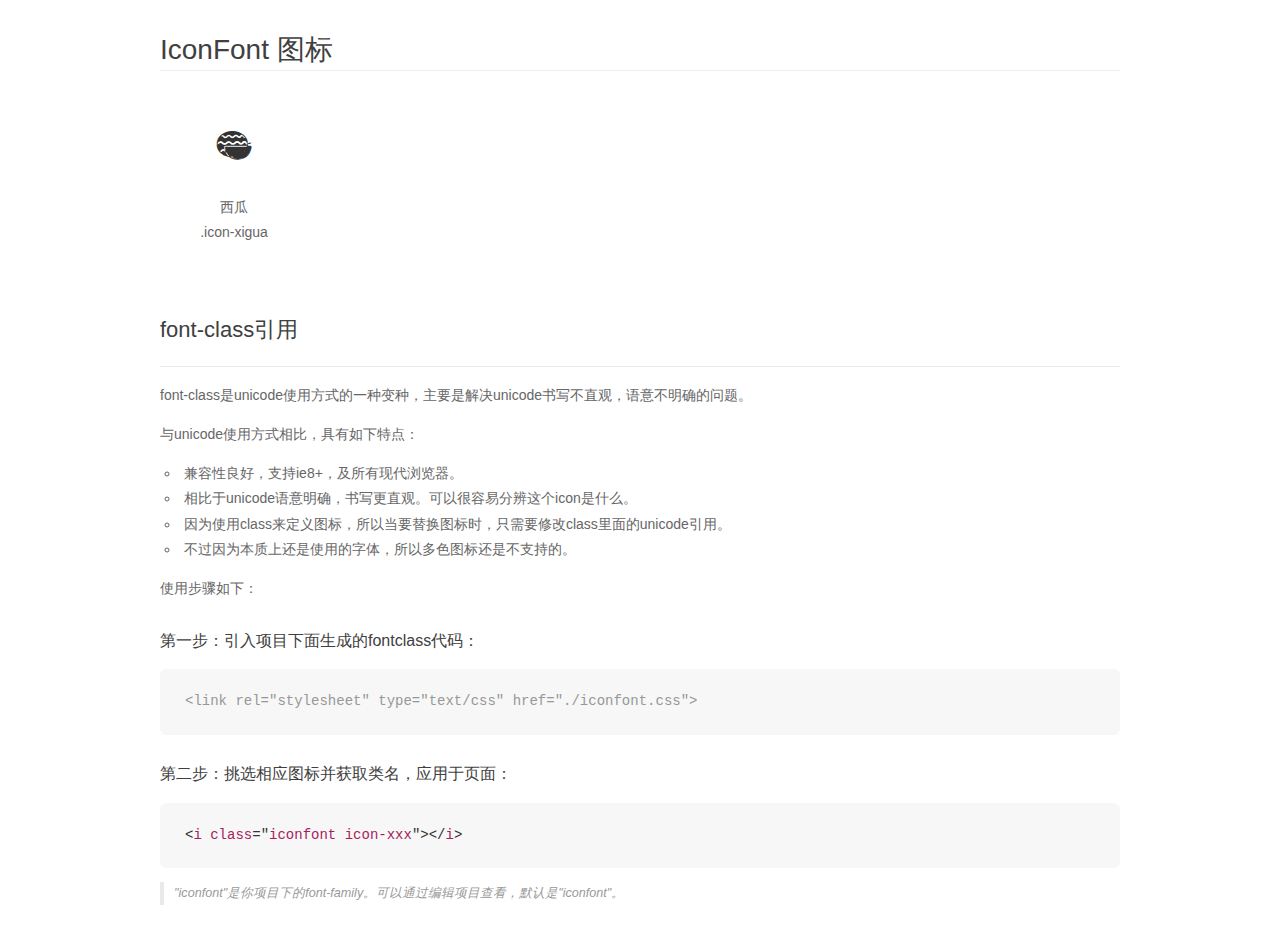
<file: demo_fontclass.html>
<!DOCTYPE html>
<html>
<head>
    <meta charset="utf-8"/>
    <title>IconFont</title>
    <link rel="stylesheet" href="demo.css">
    <link rel="stylesheet" href="iconfont.css">
</head>
<body>
    <div class="main markdown">
        <h1>IconFont 图标</h1>
        <ul class="icon_lists clear">
            
                <li>
                <i class="icon iconfont icon-xigua"></i>
                    <div class="name">西瓜</div>
                    <div class="fontclass">.icon-xigua</div>
                </li>
            
        </ul>

        <h2 id="font-class-">font-class引用</h2>
        <hr>

        <p>font-class是unicode使用方式的一种变种，主要是解决unicode书写不直观，语意不明确的问题。</p>
        <p>与unicode使用方式相比，具有如下特点：</p>
        <ul>
        <li>兼容性良好，支持ie8+，及所有现代浏览器。</li>
        <li>相比于unicode语意明确，书写更直观。可以很容易分辨这个icon是什么。</li>
        <li>因为使用class来定义图标，所以当要替换图标时，只需要修改class里面的unicode引用。</li>
        <li>不过因为本质上还是使用的字体，所以多色图标还是不支持的。</li>
        </ul>
        <p>使用步骤如下：</p>
        <h3 id="-fontclass-">第一步：引入项目下面生成的fontclass代码：</h3>


        <pre><code class="lang-js hljs javascript"><span class="hljs-comment">&lt;link rel="stylesheet" type="text/css" href="./iconfont.css"&gt;</span></code></pre>
        <h3 id="-">第二步：挑选相应图标并获取类名，应用于页面：</h3>
        <pre><code class="lang-css hljs">&lt;<span class="hljs-selector-tag">i</span> <span class="hljs-selector-tag">class</span>="<span class="hljs-selector-tag">iconfont</span> <span class="hljs-selector-tag">icon-xxx</span>"&gt;&lt;/<span class="hljs-selector-tag">i</span>&gt;</code></pre>
        <blockquote>
        <p>"iconfont"是你项目下的font-family。可以通过编辑项目查看，默认是"iconfont"。</p>
        </blockquote>
    </div>
</body>
</html>
</file>
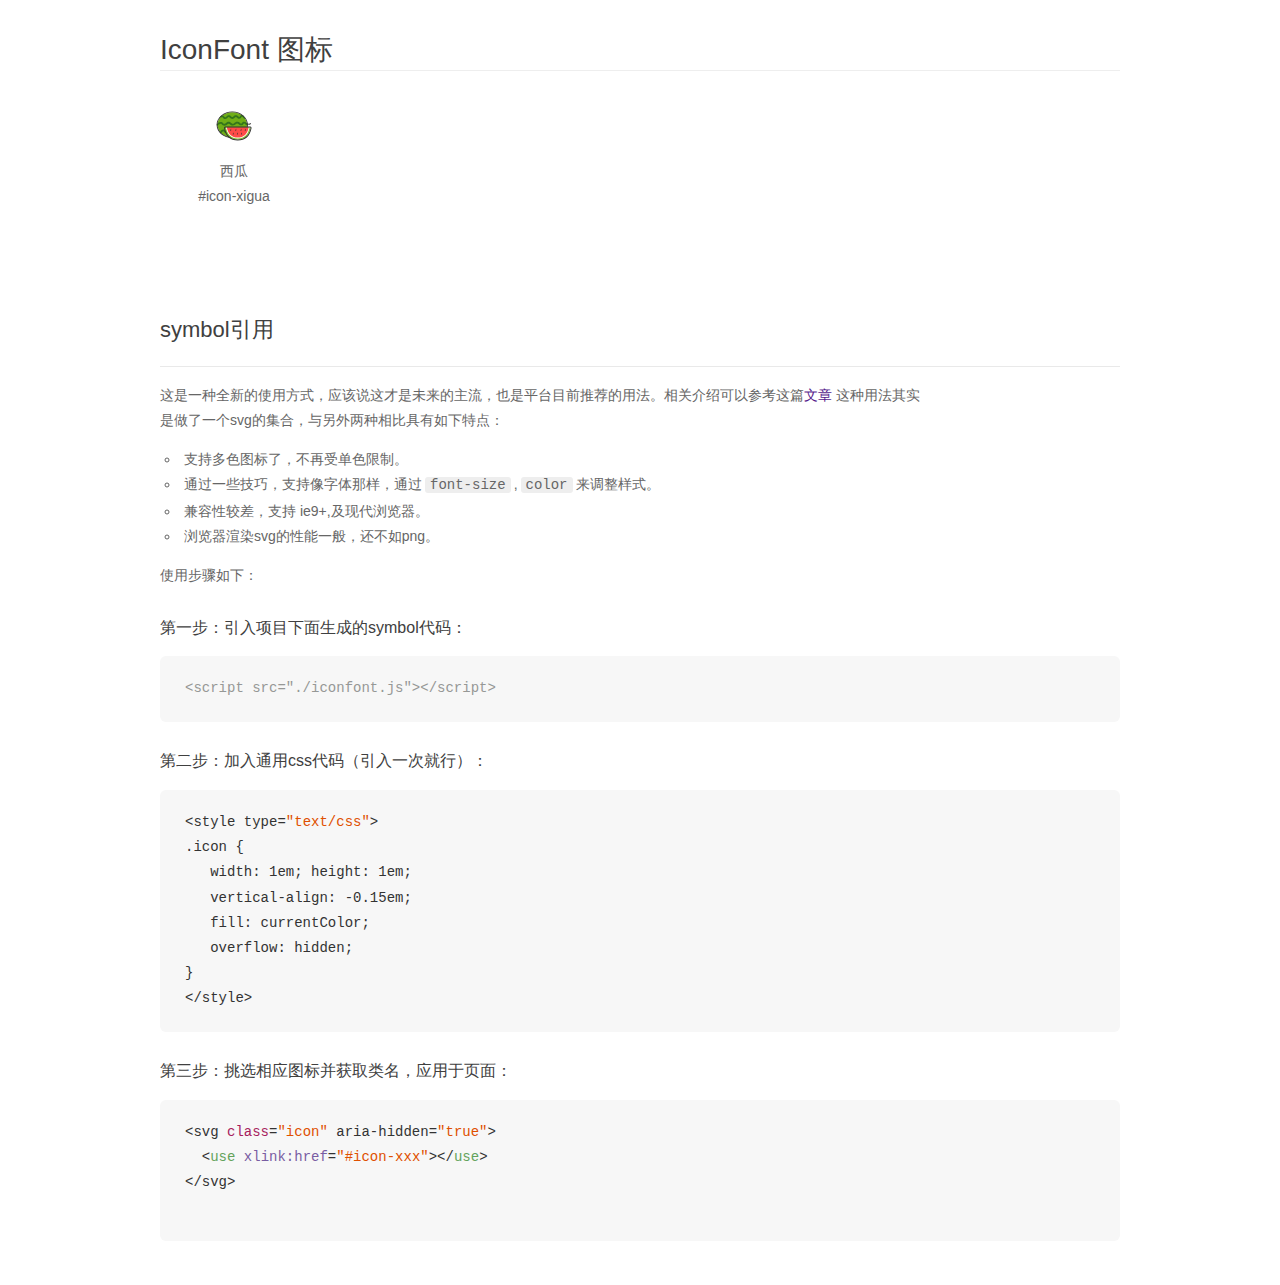
<file: demo_symbol.html>
<!DOCTYPE html>
<html>
<head>
    <meta charset="utf-8"/>
    <title>IconFont</title>
    <link rel="stylesheet" href="demo.css">
    <script src="iconfont.js"></script>

    <style type="text/css">
        .icon {
          /* 通过设置 font-size 来改变图标大小 */
          width: 1em; height: 1em;
          /* 图标和文字相邻时，垂直对齐 */
          vertical-align: -0.15em;
          /* 通过设置 color 来改变 SVG 的颜色/fill */
          fill: currentColor;
          /* path 和 stroke 溢出 viewBox 部分在 IE 下会显示
             normalize.css 中也包含这行 */
          overflow: hidden;
        }

    </style>
</head>
<body>
    <div class="main markdown">
        <h1>IconFont 图标</h1>
        <ul class="icon_lists clear">
            
                <li>
                    <svg class="icon" aria-hidden="true">
                        <use xlink:href="#icon-xigua"></use>
                    </svg>
                    <div class="name">西瓜</div>
                    <div class="fontclass">#icon-xigua</div>
                </li>
            
        </ul>


        <h2 id="symbol-">symbol引用</h2>
        <hr>

        <p>这是一种全新的使用方式，应该说这才是未来的主流，也是平台目前推荐的用法。相关介绍可以参考这篇<a href="">文章</a>
        这种用法其实是做了一个svg的集合，与另外两种相比具有如下特点：</p>
        <ul>
          <li>支持多色图标了，不再受单色限制。</li>
          <li>通过一些技巧，支持像字体那样，通过<code>font-size</code>,<code>color</code>来调整样式。</li>
          <li>兼容性较差，支持 ie9+,及现代浏览器。</li>
          <li>浏览器渲染svg的性能一般，还不如png。</li>
        </ul>
        <p>使用步骤如下：</p>
        <h3 id="-symbol-">第一步：引入项目下面生成的symbol代码：</h3>
        <pre><code class="lang-js hljs javascript"><span class="hljs-comment">&lt;script src="./iconfont.js"&gt;&lt;/script&gt;</span></code></pre>
        <h3 id="-css-">第二步：加入通用css代码（引入一次就行）：</h3>
        <pre><code class="lang-js hljs javascript">&lt;style type=<span class="hljs-string">"text/css"</span>&gt;
.icon {
   width: <span class="hljs-number">1</span>em; height: <span class="hljs-number">1</span>em;
   vertical-align: <span class="hljs-number">-0.15</span>em;
   fill: currentColor;
   overflow: hidden;
}
&lt;<span class="hljs-regexp">/style&gt;</span></code></pre>
        <h3 id="-">第三步：挑选相应图标并获取类名，应用于页面：</h3>
        <pre><code class="lang-js hljs javascript">&lt;svg <span class="hljs-class"><span class="hljs-keyword">class</span></span>=<span class="hljs-string">"icon"</span> aria-hidden=<span class="hljs-string">"true"</span>&gt;<span class="xml"><span class="hljs-tag">
  &lt;<span class="hljs-name">use</span> <span class="hljs-attr">xlink:href</span>=<span class="hljs-string">"#icon-xxx"</span>&gt;</span><span class="hljs-tag">&lt;/<span class="hljs-name">use</span>&gt;</span>
</span>&lt;<span class="hljs-regexp">/svg&gt;
        </span></code></pre>
    </div>
</body>
</html>
</file>
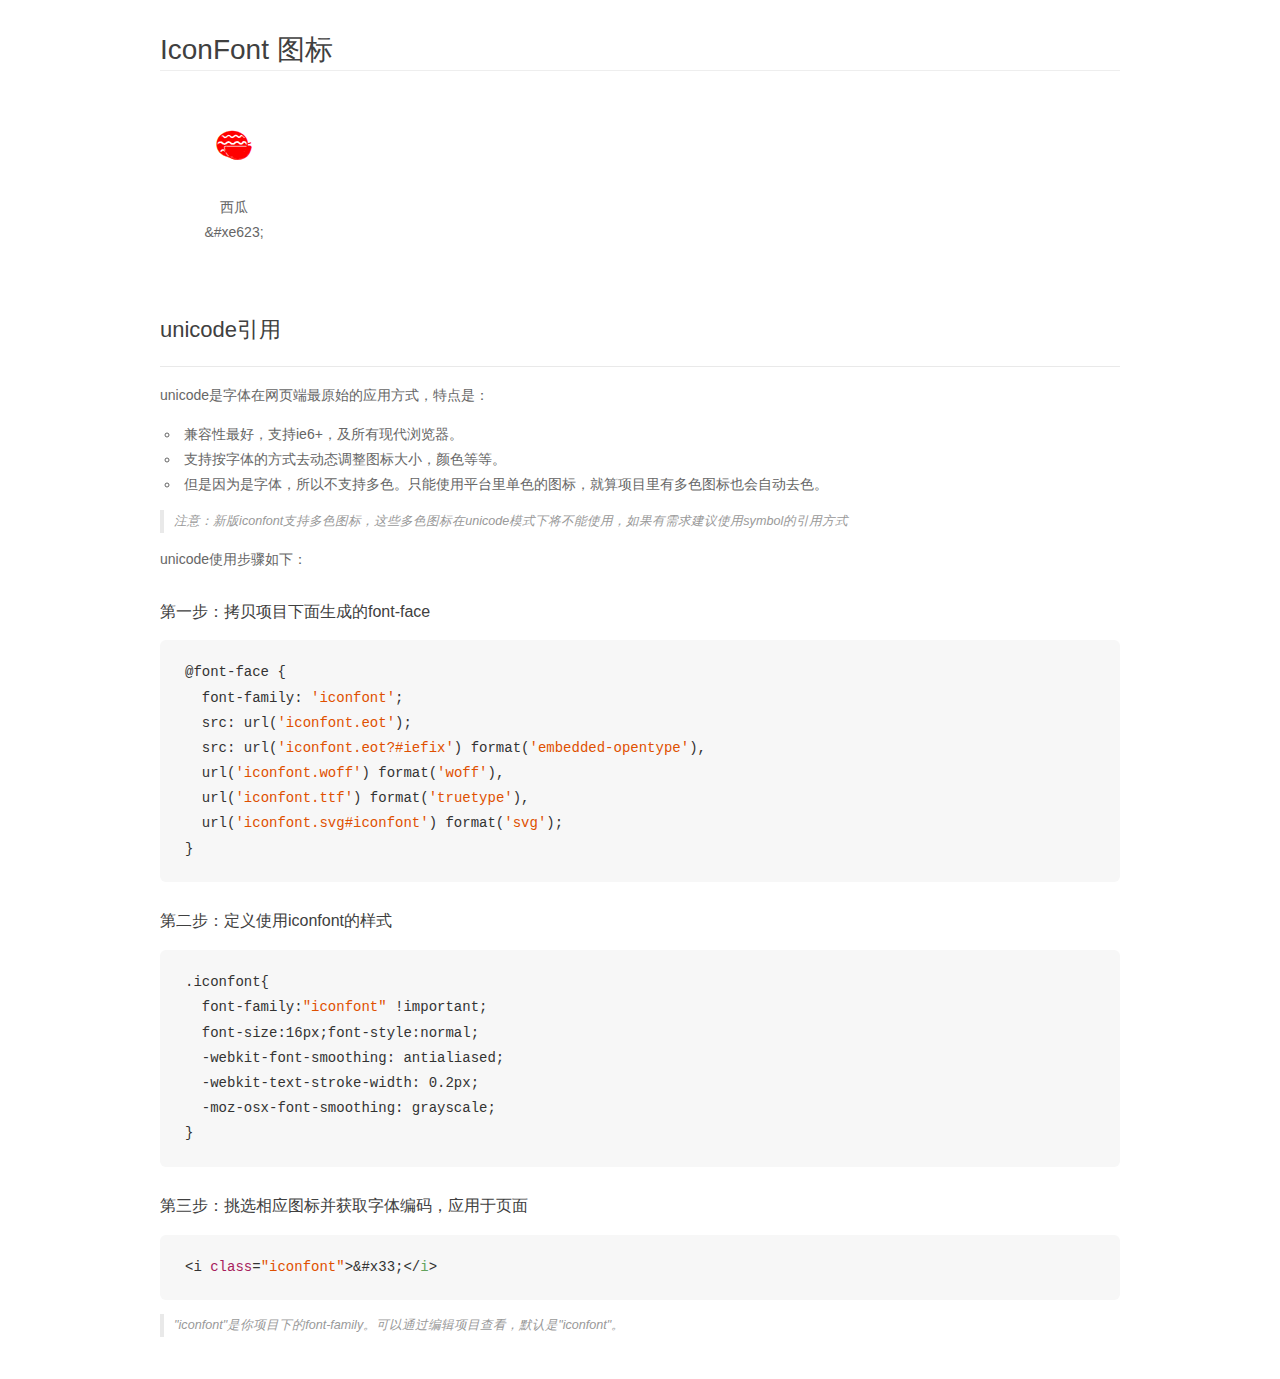
<file: demo_unicode.html>
<!DOCTYPE html>
<html>
<head>
    <meta charset="utf-8"/>
    <title>IconFont</title>
    <link rel="stylesheet" href="demo.css">

    <style type="text/css">

        @font-face {font-family: "iconfont";
          src: url('iconfont.eot'); /* IE9*/
          src: url('iconfont.eot#iefix') format('embedded-opentype'), /* IE6-IE8 */
          url('iconfont.woff') format('woff'), /* chrome, firefox */
          url('iconfont.ttf') format('truetype'), /* chrome, firefox, opera, Safari, Android, iOS 4.2+*/
          url('iconfont.svg#iconfont') format('svg'); /* iOS 4.1- */
        }

        .iconfont {
          font-family:"iconfont" !important;
          font-size:16px;
          font-style:normal;
          -webkit-font-smoothing: antialiased;
          -webkit-text-stroke-width: 0.2px;
          -moz-osx-font-smoothing: grayscale;
        }

        .icon:before{
            font-family:"iconfont" !important;
            content: '\e623';
            color:red;
        }
    </style>
</head>
<body>
    <div class="main markdown">
        <h1>IconFont 图标</h1>
        <ul class="icon_lists clear">
            
                <li>
                    <i class="icon iconfont"></i>
                    <div class="name">西瓜</div>
                    <div class="code">&amp;#xe623;</div>
                </li>
            
        </ul>
        <h2 id="unicode-">unicode引用</h2>
        <hr>

        <p>unicode是字体在网页端最原始的应用方式，特点是：</p>
        <ul>
        <li>兼容性最好，支持ie6+，及所有现代浏览器。</li>
        <li>支持按字体的方式去动态调整图标大小，颜色等等。</li>
        <li>但是因为是字体，所以不支持多色。只能使用平台里单色的图标，就算项目里有多色图标也会自动去色。</li>
        </ul>
        <blockquote>
        <p>注意：新版iconfont支持多色图标，这些多色图标在unicode模式下将不能使用，如果有需求建议使用symbol的引用方式</p>
        </blockquote>
        <p>unicode使用步骤如下：</p>
        <h3 id="-font-face">第一步：拷贝项目下面生成的font-face</h3>
        <pre><code class="lang-js hljs javascript">@font-face {
  font-family: <span class="hljs-string">'iconfont'</span>;
  src: url(<span class="hljs-string">'iconfont.eot'</span>);
  src: url(<span class="hljs-string">'iconfont.eot?#iefix'</span>) format(<span class="hljs-string">'embedded-opentype'</span>),
  url(<span class="hljs-string">'iconfont.woff'</span>) format(<span class="hljs-string">'woff'</span>),
  url(<span class="hljs-string">'iconfont.ttf'</span>) format(<span class="hljs-string">'truetype'</span>),
  url(<span class="hljs-string">'iconfont.svg#iconfont'</span>) format(<span class="hljs-string">'svg'</span>);
}
</code></pre>
        <h3 id="-iconfont-">第二步：定义使用iconfont的样式</h3>
        <pre><code class="lang-js hljs javascript">.iconfont{
  font-family:<span class="hljs-string">"iconfont"</span> !important;
  font-size:<span class="hljs-number">16</span>px;font-style:normal;
  -webkit-font-smoothing: antialiased;
  -webkit-text-stroke-width: <span class="hljs-number">0.2</span>px;
  -moz-osx-font-smoothing: grayscale;
}
</code></pre>
        <h3 id="-">第三步：挑选相应图标并获取字体编码，应用于页面</h3>
        <pre><code class="lang-js hljs javascript">&lt;i <span class="hljs-class"><span class="hljs-keyword">class</span></span>=<span class="hljs-string">"iconfont"</span>&gt;&amp;#x33;<span class="xml"><span class="hljs-tag">&lt;/<span class="hljs-name">i</span>&gt;</span></span></code></pre>

        <blockquote>
        <p>"iconfont"是你项目下的font-family。可以通过编辑项目查看，默认是"iconfont"。</p>
        </blockquote>
    </div>


</body>
</html>
</file>
<file: iconfont.css>
@font-face {font-family: "iconfont";
  src: url('iconfont.eot?t=1539335736533'); /* IE9*/
  src: url('iconfont.eot?t=1539335736533#iefix') format('embedded-opentype'), /* IE6-IE8 */
  url('[data-uri]') format('woff'),
  url('iconfont.ttf?t=1539335736533') format('truetype'), /* chrome, firefox, opera, Safari, Android, iOS 4.2+*/
  url('iconfont.svg?t=1539335736533#iconfont') format('svg'); /* iOS 4.1- */
}

.iconfont {
  font-family:"iconfont" !important;
  font-size:16px;
  font-style:normal;
  -webkit-font-smoothing: antialiased;
  -moz-osx-font-smoothing: grayscale;
}

.icon-xigua:before { content: "\e623"; }
</file>
<file: demo.css>
*{margin: 0;padding: 0;list-style: none;}
/*
KISSY CSS Reset
理念：1. reset 的目的不是清除浏览器的默认样式，这仅是部分工作。清除和重置是紧密不可分的。
2. reset 的目的不是让默认样式在所有浏览器下一致，而是减少默认样式有可能带来的问题。
3. reset 期望提供一套普适通用的基础样式。但没有银弹，推荐根据具体需求，裁剪和修改后再使用。
特色：1. 适应中文；2. 基于最新主流浏览器。
维护：玉伯<lifesinger@gmail.com>, 正淳<ragecarrier@gmail.com>
 */

/** 清除内外边距 **/
body, h1, h2, h3, h4, h5, h6, hr, p, blockquote, /* structural elements 结构元素 */
dl, dt, dd, ul, ol, li, /* list elements 列表元素 */
pre, /* text formatting elements 文本格式元素 */
form, fieldset, legend, button, input, textarea, /* form elements 表单元素 */
th, td /* table elements 表格元素 */ {
  margin: 0;
  padding: 0;
}

/** 设置默认字体 **/
body,
button, input, select, textarea /* for ie */ {
  font: 12px/1.5 tahoma, arial, \5b8b\4f53, sans-serif;
}
h1, h2, h3, h4, h5, h6 { font-size: 100%; }
address, cite, dfn, em, var { font-style: normal; } /* 将斜体扶正 */
code, kbd, pre, samp { font-family: courier new, courier, monospace; } /* 统一等宽字体 */
small { font-size: 12px; } /* 小于 12px 的中文很难阅读，让 small 正常化 */

/** 重置列表元素 **/
ul, ol { list-style: none; }

/** 重置文本格式元素 **/
a { text-decoration: none; }
a:hover { text-decoration: underline; }


/** 重置表单元素 **/
legend { color: #000; } /* for ie6 */
fieldset, img { border: 0; } /* img 搭车：让链接里的 img 无边框 */
button, input, select, textarea { font-size: 100%; } /* 使得表单元素在 ie 下能继承字体大小 */
/* 注：optgroup 无法扶正 */

/** 重置表格元素 **/
table { border-collapse: collapse; border-spacing: 0; }

/* 清除浮动 */
.ks-clear:after, .clear:after {
  content: '\20';
  display: block;
  height: 0;
  clear: both;
}
.ks-clear, .clear {
  *zoom: 1;
}

.main {
  padding: 30px 100px;
width: 960px;
margin: 0 auto;
}
.main h1{font-size:36px; color:#333; text-align:left;margin-bottom:30px; border-bottom: 1px solid #eee;}

.helps{margin-top:40px;}
.helps pre{
  padding:20px;
  margin:10px 0;
  border:solid 1px #e7e1cd;
  background-color: #fffdef;
  overflow: auto;
}

.icon_lists{
  width: 100% !important;

}

.icon_lists li{
  float:left;
  width: 100px;
  height:180px;
  text-align: center;
  list-style: none !important;
}
.icon_lists .icon{
  font-size: 42px;
  line-height: 100px;
  margin: 10px 0;
  color:#333;
  -webkit-transition: font-size 0.25s ease-out 0s;
  -moz-transition: font-size 0.25s ease-out 0s;
  transition: font-size 0.25s ease-out 0s;

}
.icon_lists .icon:hover{
  font-size: 100px;
}



.markdown {
  color: #666;
  font-size: 14px;
  line-height: 1.8;
}

.highlight {
  line-height: 1.5;
}

.markdown img {
  vertical-align: middle;
  max-width: 100%;
}

.markdown h1 {
  color: #404040;
  font-weight: 500;
  line-height: 40px;
  margin-bottom: 24px;
}

.markdown h2,
.markdown h3,
.markdown h4,
.markdown h5,
.markdown h6 {
  color: #404040;
  margin: 1.6em 0 0.6em 0;
  font-weight: 500;
  clear: both;
}

.markdown h1 {
  font-size: 28px;
}

.markdown h2 {
  font-size: 22px;
}

.markdown h3 {
  font-size: 16px;
}

.markdown h4 {
  font-size: 14px;
}

.markdown h5 {
  font-size: 12px;
}

.markdown h6 {
  font-size: 12px;
}

.markdown hr {
  height: 1px;
  border: 0;
  background: #e9e9e9;
  margin: 16px 0;
  clear: both;
}

.markdown p,
.markdown pre {
  margin: 1em 0;
}

.markdown > p,
.markdown > blockquote,
.markdown > .highlight,
.markdown > ol,
.markdown > ul {
  width: 80%;
}

.markdown ul > li {
  list-style: circle;
}

.markdown > ul li,
.markdown blockquote ul > li {
  margin-left: 20px;
  padding-left: 4px;
}

.markdown > ul li p,
.markdown > ol li p {
  margin: 0.6em 0;
}

.markdown ol > li {
  list-style: decimal;
}

.markdown > ol li,
.markdown blockquote ol > li {
  margin-left: 20px;
  padding-left: 4px;
}

.markdown code {
  margin: 0 3px;
  padding: 0 5px;
  background: #eee;
  border-radius: 3px;
}

.markdown pre {
  border-radius: 6px;
  background: #f7f7f7;
  padding: 20px;
}

.markdown pre code {
  border: none;
  background: #f7f7f7;
  margin: 0;
}

.markdown strong,
.markdown b {
  font-weight: 600;
}

.markdown > table {
  border-collapse: collapse;
  border-spacing: 0px;
  empty-cells: show;
  border: 1px solid #e9e9e9;
  width: 95%;
  margin-bottom: 24px;
}

.markdown > table th {
  white-space: nowrap;
  color: #333;
  font-weight: 600;

}

.markdown > table th,
.markdown > table td {
  border: 1px solid #e9e9e9;
  padding: 8px 16px;
  text-align: left;
}

.markdown > table th {
  background: #F7F7F7;
}

.markdown blockquote {
  font-size: 90%;
  color: #999;
  border-left: 4px solid #e9e9e9;
  padding-left: 0.8em;
  margin: 1em 0;
  font-style: italic;
}

.markdown blockquote p {
  margin: 0;
}

.markdown .anchor {
  opacity: 0;
  transition: opacity 0.3s ease;
  margin-left: 8px;
}

.markdown .waiting {
  color: #ccc;
}

.markdown h1:hover .anchor,
.markdown h2:hover .anchor,
.markdown h3:hover .anchor,
.markdown h4:hover .anchor,
.markdown h5:hover .anchor,
.markdown h6:hover .anchor {
  opacity: 1;
  display: inline-block;
}

.markdown > br,
.markdown > p > br {
  clear: both;
}


.hljs {
  display: block;
  background: white;
  padding: 0.5em;
  color: #333333;
  overflow-x: auto;
}

.hljs-comment,
.hljs-meta {
  color: #969896;
}

.hljs-string,
.hljs-variable,
.hljs-template-variable,
.hljs-strong,
.hljs-emphasis,
.hljs-quote {
  color: #df5000;
}

.hljs-keyword,
.hljs-selector-tag,
.hljs-type {
  color: #a71d5d;
}

.hljs-literal,
.hljs-symbol,
.hljs-bullet,
.hljs-attribute {
  color: #0086b3;
}

.hljs-section,
.hljs-name {
  color: #63a35c;
}

.hljs-tag {
  color: #333333;
}

.hljs-title,
.hljs-attr,
.hljs-selector-id,
.hljs-selector-class,
.hljs-selector-attr,
.hljs-selector-pseudo {
  color: #795da3;
}

.hljs-addition {
  color: #55a532;
  background-color: #eaffea;
}

.hljs-deletion {
  color: #bd2c00;
  background-color: #ffecec;
}

.hljs-link {
  text-decoration: underline;
}

pre{
  background: #fff;
}
</file>
